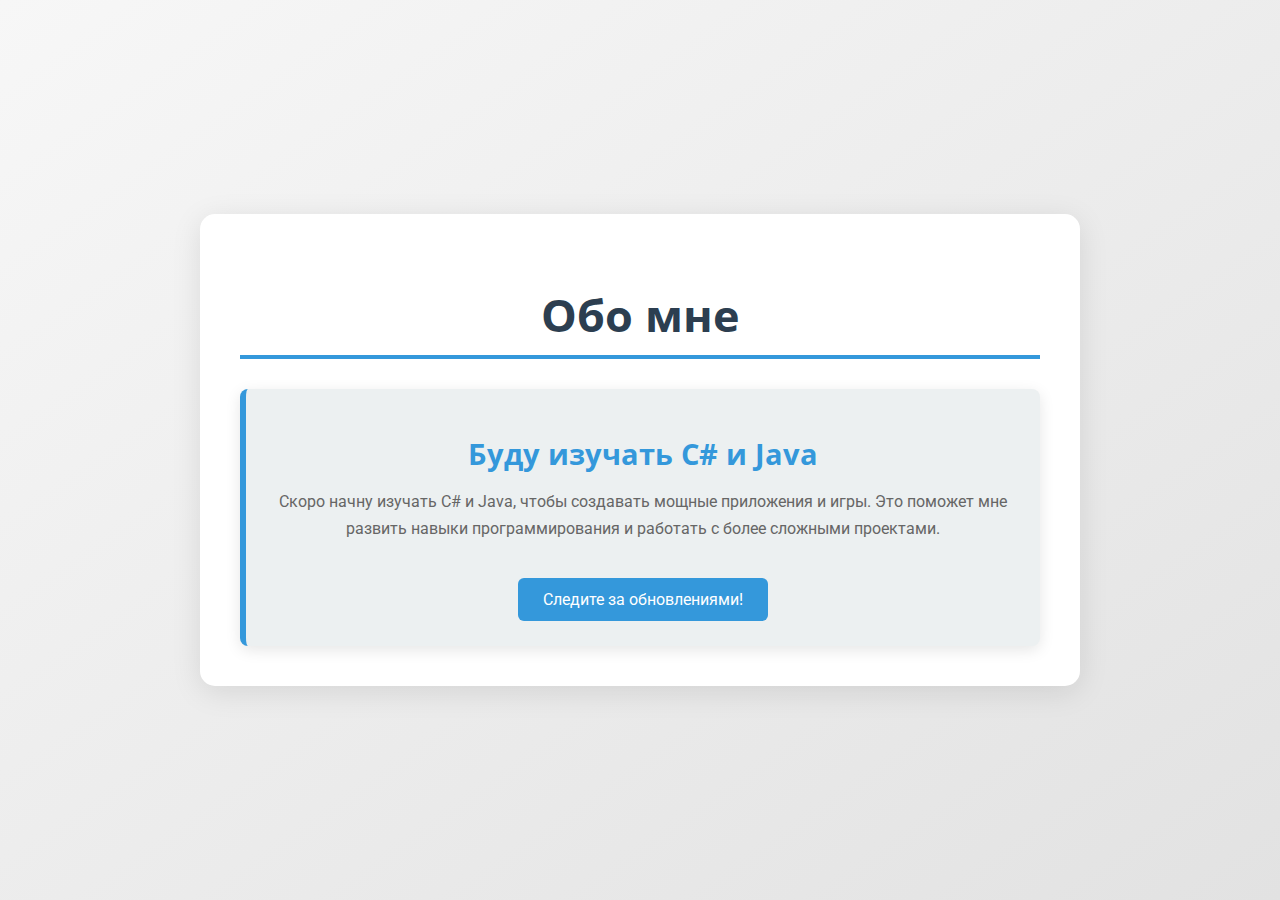
<file: index.html>
<!DOCTYPE html>
<html lang="ru">
<head>
    <meta charset="UTF-8">
    <meta name="viewport" content="width=device-width, initial-scale=1.0">
    <title>Обо мне</title>
    <link href="https://fonts.googleapis.com/css2?family=Roboto:wght@400;500&family=Open+Sans:wght@400;600&display=swap" rel="stylesheet">
    <style>
        body {
            font-family: 'Roboto', sans-serif;
            background: linear-gradient(145deg, #f7f7f7, #e2e2e2);
            margin: 0;
            padding: 0;
            display: flex;
            justify-content: center;
            align-items: center;
            height: 100vh;
            color: #333;
        }

        .container {
            max-width: 800px;
            background: white;
            padding: 40px;
            border-radius: 15px;
            box-shadow: 0 6px 30px rgba(0, 0, 0, 0.1);
            text-align: center;
            animation: fadeIn 1s ease-out;
        }

        h1 {
            font-family: 'Open Sans', sans-serif;
            font-size: 2.8rem;
            color: #2c3e50;
            margin-bottom: 30px;
            border-bottom: 4px solid #3498db;
            padding-bottom: 10px;
        }

        h2 {
            font-family: 'Open Sans', sans-serif;
            color: #2980b9;
            font-size: 1.8rem;
            margin-top: 20px;
        }

        p {
            font-size: 1rem;
            line-height: 1.7;
            color: #555;
            margin-top: 15px;
        }

        .post {
            padding: 25px;
            margin-top: 30px;
            background: #ecf0f1;
            border-left: 6px solid #3498db;
            border-radius: 8px;
            box-shadow: 0 4px 15px rgba(0, 0, 0, 0.1);
            transition: transform 0.3s ease-in-out;
        }

        .post:hover {
            transform: translateY(-5px);
            box-shadow: 0 8px 25px rgba(0, 0, 0, 0.15);
        }

        .post h2 {
            color: #3498db;
            margin-bottom: 10px;
        }

        .post p {
            color: #666;
        }

        .button {
            background-color: #3498db;
            color: white;
            border: none;
            padding: 12px 25px;
            border-radius: 6px;
            font-size: 1rem;
            cursor: pointer;
            transition: background-color 0.3s ease;
            text-decoration: none;
            margin-top: 20px;
            display: inline-block;
        }

        .button:hover {
            background-color: #2980b9;
        }

        @keyframes fadeIn {
            from {
                opacity: 0;
                transform: translateY(30px);
            }
            to {
                opacity: 1;
                transform: translateY(0);
            }
        }

        /* Мобильная версия */
        @media (max-width: 768px) {
            .container {
                padding: 20px;
            }

            h1 {
                font-size: 2rem;
            }

            .button {
                padding: 10px 20px;
            }
        }
    </style>
</head>
<body>
    <div class="container">
        <h1>Обо мне</h1>

        <div class="post">
            <h2>Буду изучать C# и Java</h2>
            <p>Скоро начну изучать C# и Java, чтобы создавать мощные приложения и игры. Это поможет мне развить навыки программирования и работать с более сложными проектами.</p>
            <a href="#" class="button">Следите за обновлениями!</a>
        </div>
    </div>
</body>
</html>
</file>
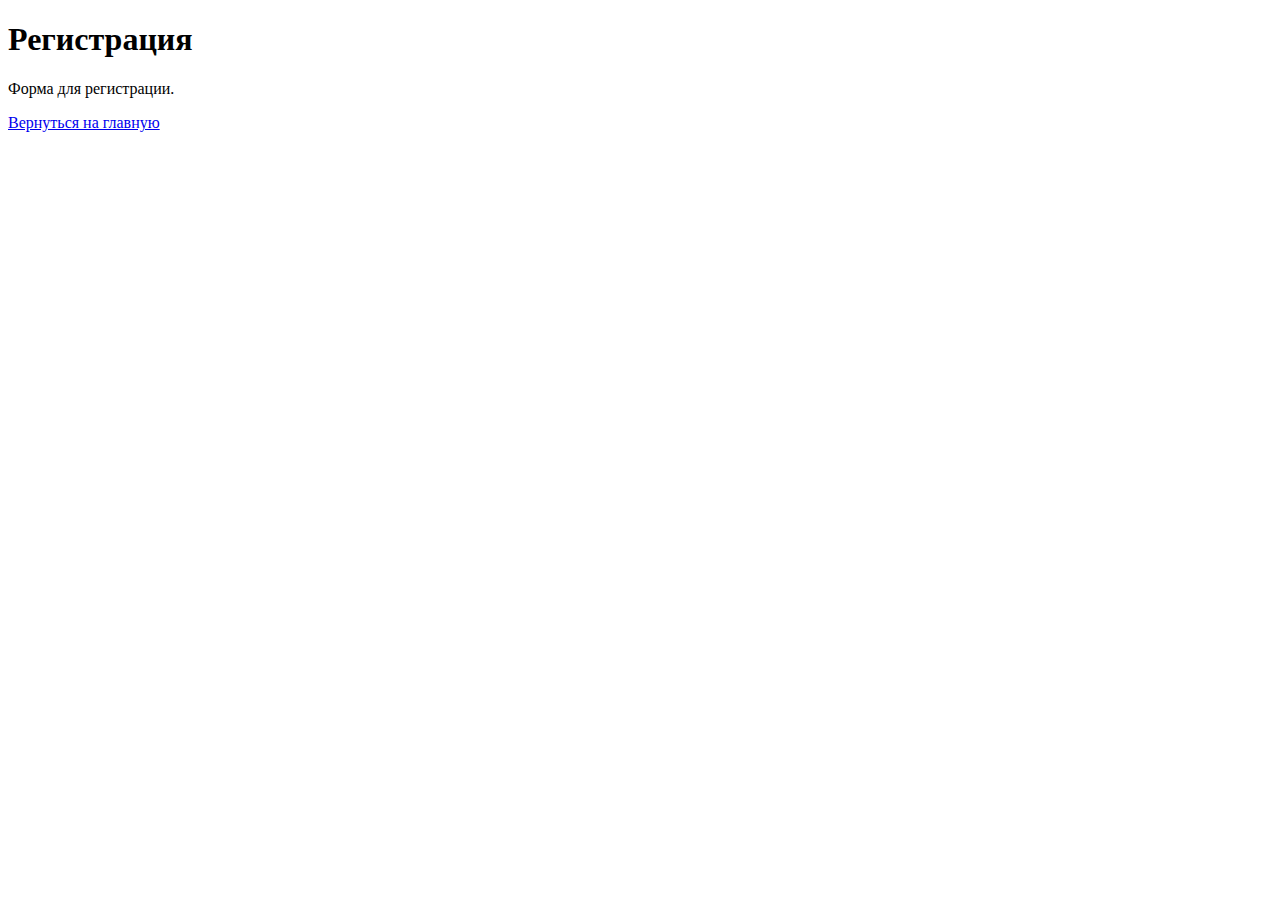
<file: register.html>
<!DOCTYPE html>
<html lang="ru">
<head>
    <meta charset="UTF-8">
    <meta name="viewport" content="width=device-width, initial-scale=1.0">
    <title>Регистрация</title>
</head>
<body>
    <h1>Регистрация</h1>
    <p>Форма для регистрации.</p>
    <a href="index.html">Вернуться на главную</a>
</body>
</html>
</file>
